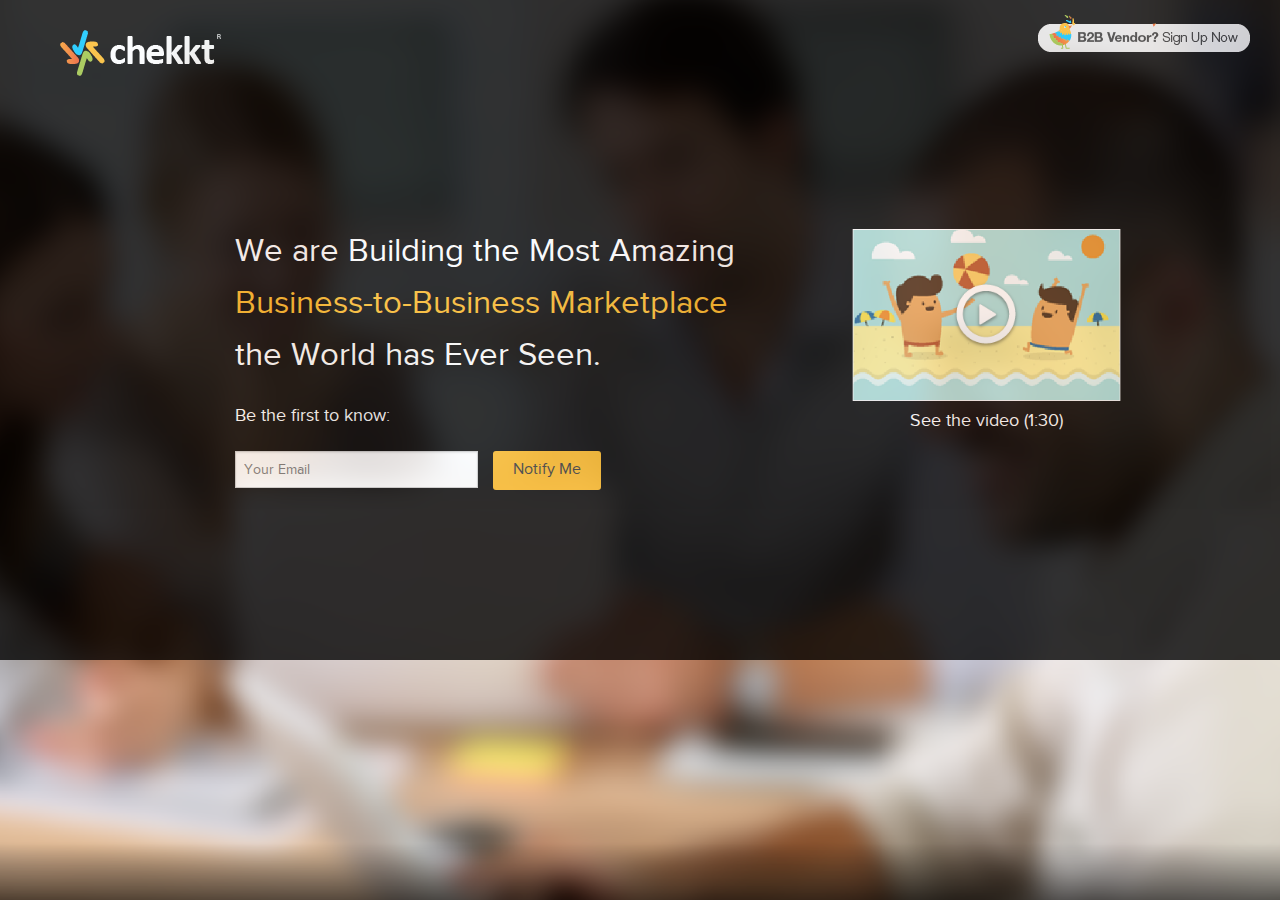
<file: index.html>
<!doctype html>
<html class="no-js" lang="en">
    <head>
        <meta charset="utf-8" />
        <meta name="viewport" content="width=device-width, initial-scale=1.0" />
        <title>Chekkt | Welcome</title>
        <link rel="stylesheet" href="css/foundation.css" />
        <script src="js/modernizr.js"></script>
    </head>
    <body>
        <section class="main-content">
            <div class="row-fluid collapse">
                <div class="large-12 columns padding-zero">
                    <div class="content">
                        <div class="row-fluid">
                            <div class="large-4 small-4 columns">
                                <div class="logo">
                                    <img src="img/logo.png" alt="Logo" />
                                </div>
                            </div>
                            <div class="large-8 small-8 columns">
                                <div class="signup right">
                                    <a href="#">  <img src="img/sign-up.png" alt="SignUp" /> </a>
                                </div>
                            </div>
                        </div>
                        <div class="clearfix"></div>
                        <div class="row middle-content">
                            <div class="large-8 columns">
                                <p class="comming-soon">
                                    We are Building the Most Amazing<br />
                                    <span class="brown-color">Business-to-Business Marketplace</span><br />
                                    the World has Ever Seen.
                                </p>
                                <p class="see-video left">Be the first to know:</p>
                                <div class="clearfix"></div>
                                <div class="row collapse">
                                    <div class="large-5 columns">
                                        <input type="text" id="email" placeholder="Your Email" />
                                    </div>
                                    
                                    <div class="large-7 columns">
                                        <a href="#" class="button tiny  radius padding-left-15">Notify Me</a>
                                    </div>
                                </div>

                            </div>
                            <div class="large-4 columns">
                                <img src="img/play-video.png" alt="Play Video" />
                                <p class="see-video">See the video (1:30)</p>
                            </div>
                        </div>
                    </div>
                </div>
            </div>
        </section>






        <script src="js/jquery.js"></script>
        <script src="js/foundation.min.js"></script>
        <script>
            $(document).foundation();
        </script>
    </body>
</html>
</file>
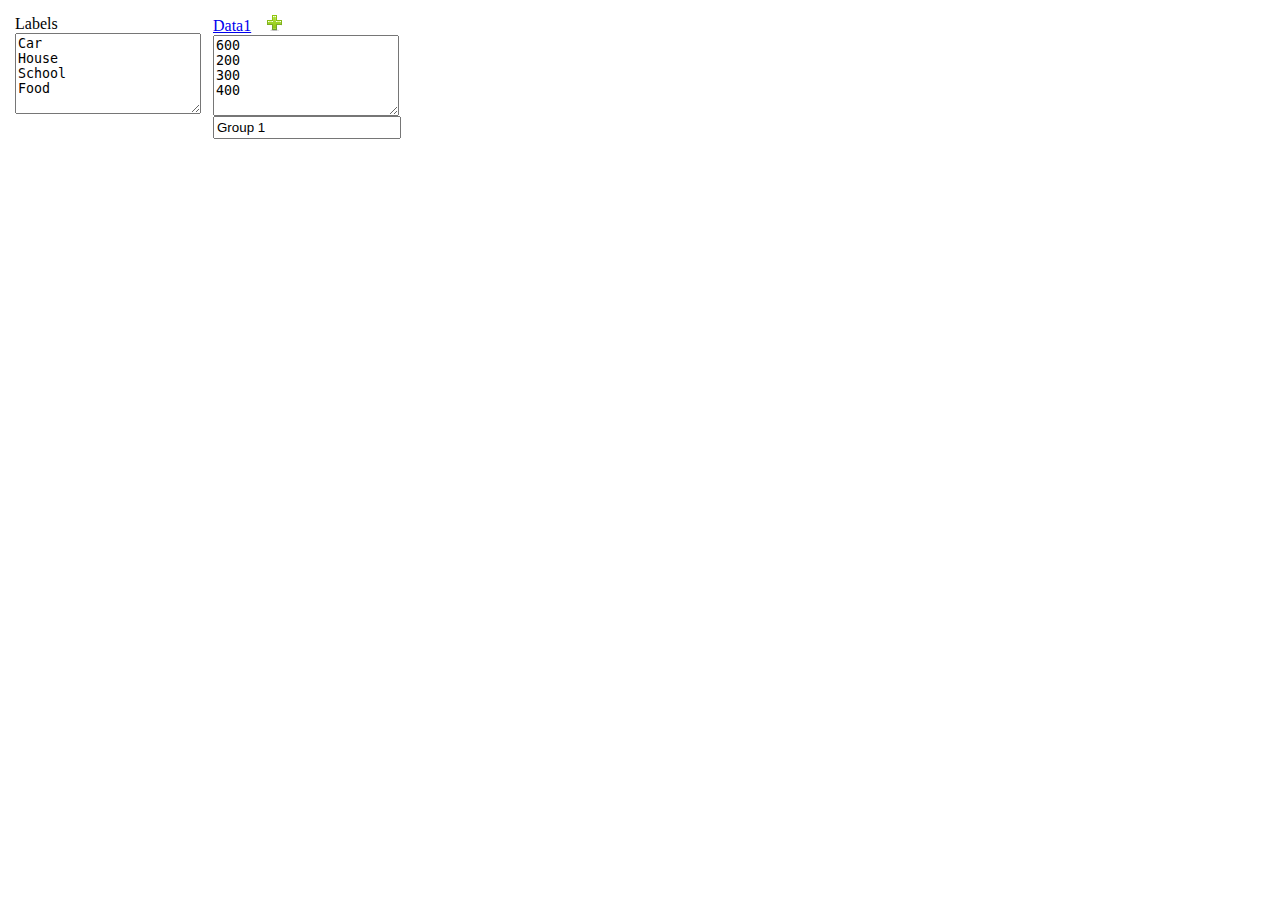
<file: Example.html>
﻿<!DOCTYPE html PUBLIC "-//W3C//DTD XHTML 1.0 Transitional//EN"
    "http://www.w3.org/TR/xhtml1/DTD/xhtml1-transitional.dtd">

<html xmlns="http://www.w3.org/1999/xhtml" xml:lang="en" lang="en">
    <head>
        <meta name="generator" content="HTML Tidy for HTML5 (experimental) for Windows https://github.com/w3c/tidy-html5/tree/c63cc39" />
        <meta http-equiv="content-type" content="text/html; charset=utf-8" />

        <title>Test</title>
        <script src="http://ajax.googleapis.com/ajax/libs/jquery/1.10.2/jquery.min.js"> </script>
        <style>
            .data-section {
                float: left;
                padding-right: 10px;
            }
            .minus-imag {
                display: none;
            }
            td {
                vertical-align: top;
            }
            .large {
                width: 180px;
                max-width: 180px;               
                padding: 2px;
            }
            .medium {
                width: 130px;
                max-width: 130px;               
                padding: 2px;
            }
        </style>
    </head>

    <body>
        <form name="testForm" action="" id="testForm_id">
            <table class="datatext" cellpadding="5">
                <tr id="section">
                    <td><div>Labels</div>
                        <textarea name="xData1" id="xData1_id" rows="5" class="large" cols="20">
Car
House
School
Food
                        </textarea></td>

                    <td id="main-section">


                        <div class="data-section" id="data-section_id1">
                            <a href="#" id="data1">Data1</a> &#160;&#160; <img src="plus.png" class="plus-imag" id="plus1" />&nbsp;&nbsp;<img src="minus.png" class="minus-imag" id="minus1"/><br />
                            <textarea name="yData1" id="yData1_id" class="large" rows="5" cols="20">
600
200
300
400
                            </textarea>
                            <br />
                            <input type="text" id="yGroup1_id" name="yGroup1" class="large" value="Group 1"/>
                        </div>
                    </td>
                </tr>
            </table>
        </form>

        <script type="text/javascript">
            cloneCntr = 2;
            
            $(".plus-imag").click(function(){                 
                if(cloneCntr < 6) {
                    makeClone();
                    var id = $(this).attr('id');                                
                    $("#"+id).hide();
                    currentclonebtn = cloneCntr - 1;
                    lastclonebtn = cloneCntr - 2;
                    minbtn = "#minus"+lastclonebtn;
                    $(minbtn).hide();
                    plusbtn = "#plus"+currentclonebtn
                    minbtn = "#minus"+currentclonebtn;
                    if(cloneCntr < 6) {
                        $(plusbtn).show();
                        $(minbtn).show();
                    } else {
                        $(minbtn).show();
                        $(plusbtn).hide();
                    }
                    if(cloneCntr == 3) {
                        $(".large").removeClass("large").addClass("medium");
                    }
                }
                
            })
            $(".minus-imag").click(function(){   
                str = this.id;
                var number = str.charAt(str.length-1);
                currentclonebtn = number - 1;
                plusbtn = "#plus"+ currentclonebtn;
                minbtn = "#minus"+currentclonebtn;                
                $(plusbtn).show();
                if(currentclonebtn > 1) {
                    $(minbtn).show();
                }
                
                if(cloneCntr == 3) {
                    $(".medium").removeClass("medium").addClass("large");
                }
                removeSection(number);
            })
            
            
            function makeClone() {
                // clone the div
                str = $(".data-section").attr('id');               
                var pnumber = str.charAt(str.length-1);
                //var cloneCntr = parseFloat(pnumber) + parseFloat(1);    
                var clone = $("#data-section_id1").clone(true,true);
                // change all id values to a new unique value by adding "_cloneX" to the end
                // where X is a number that increases each time you make a clone
    
                $("*", clone).add(clone).each(function() {
                    id = "data"+cloneCntr; 
                    grptxt = "yGroup"+cloneCntr+"_id";
                    if (this.id) {
                       
                        if(this.id == "yData1_id") {
                            this.id = "yData"+cloneCntr+"_id"
                        }                        
                        else if(this.id == "yGroup1_id") {
                            this.id = "yGroup"+cloneCntr+"_id"
                        }
                        else {
                             this.id = this.id.substring(0, this.id.length - 1) + cloneCntr;                       
                        }
                        this.value = "";    
                        if(this.id == id) {
                            $(this).html("Data" + cloneCntr);                 
                        }
                        if(this.id == grptxt) {
                            $(this).val("Group" + cloneCntr)
                        }
                    }
                    if (this.name) {
                        this.name = this.name.substring(0, this.name.length - 1) + cloneCntr;
                        //this.name = this.name + cloneCntr;
                    }
                });
                
                ++cloneCntr;                
                $('#main-section').append(clone);                         

            }
            function removeSection(id) {    
    
                $('#main-section').find('#data-section_id'+id).remove(); 
                --cloneCntr; 
            } 
        </script>
    </body>
</html>
</file>
